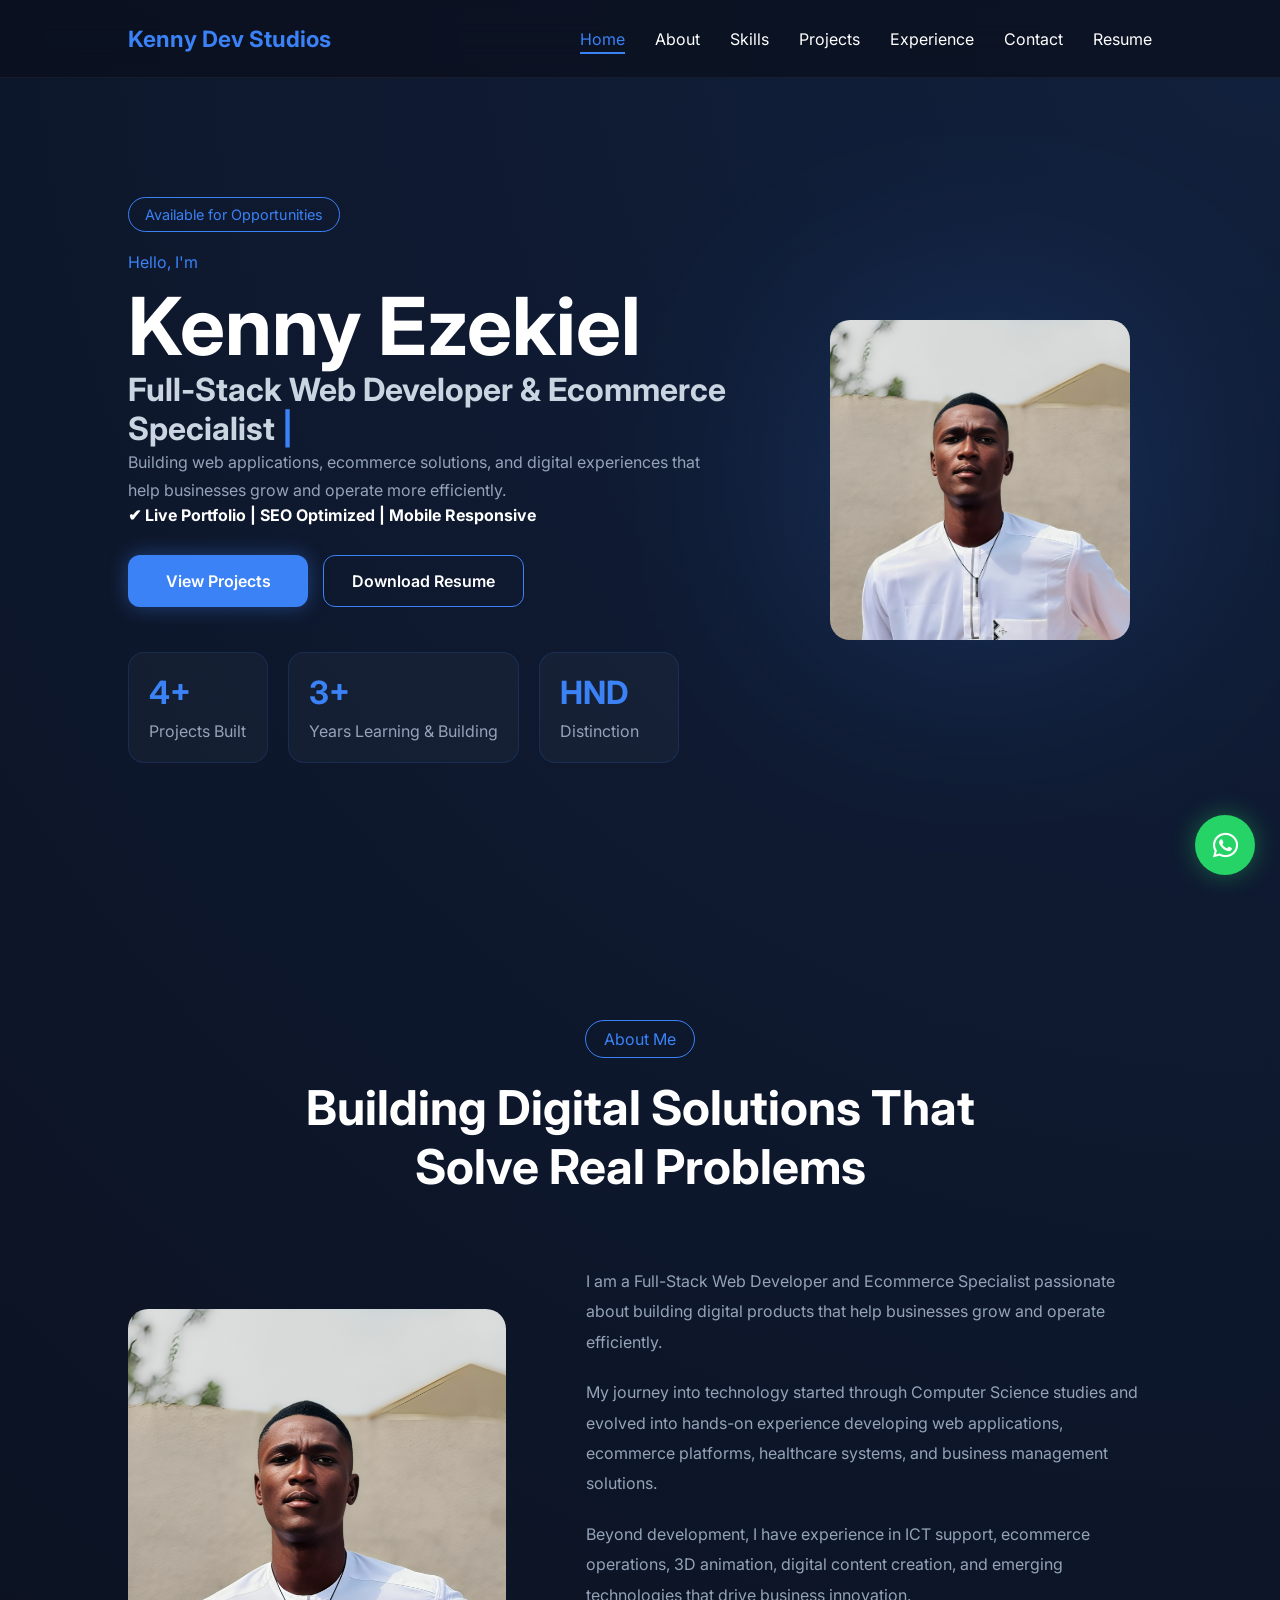
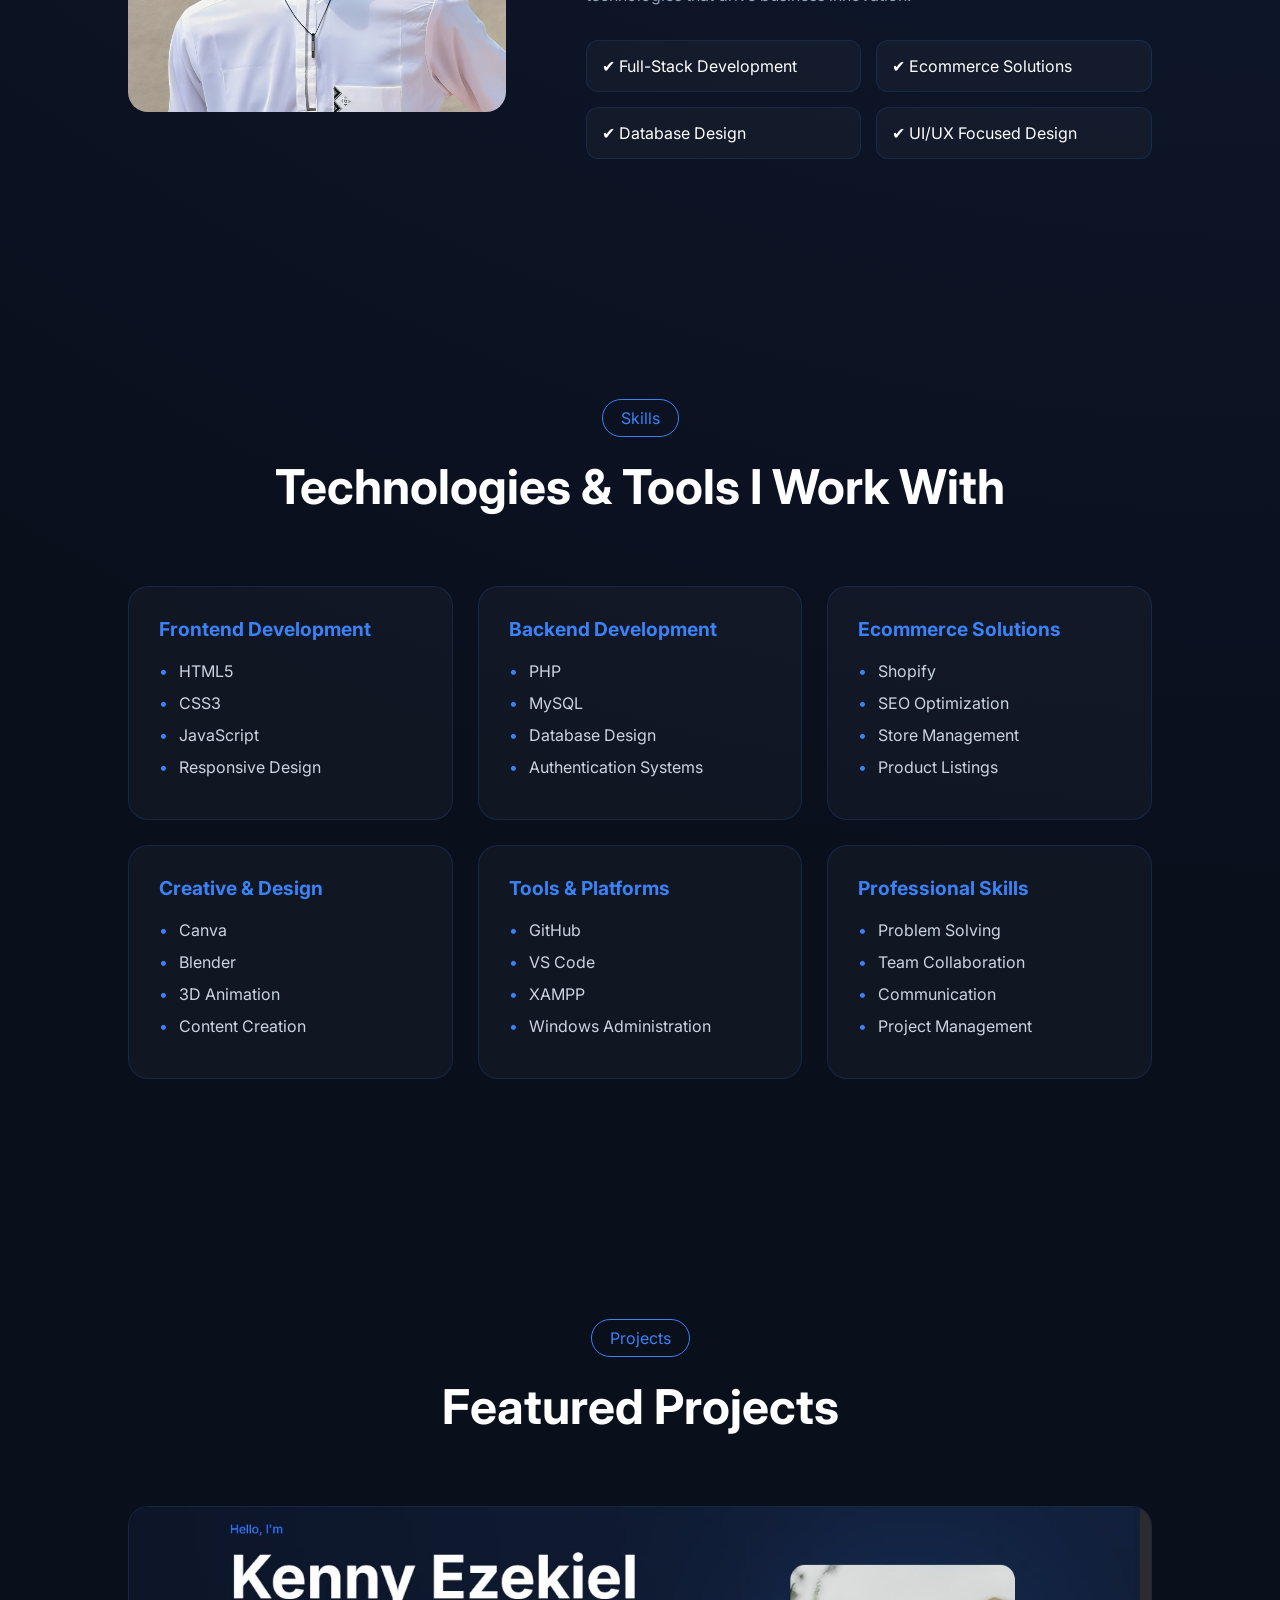
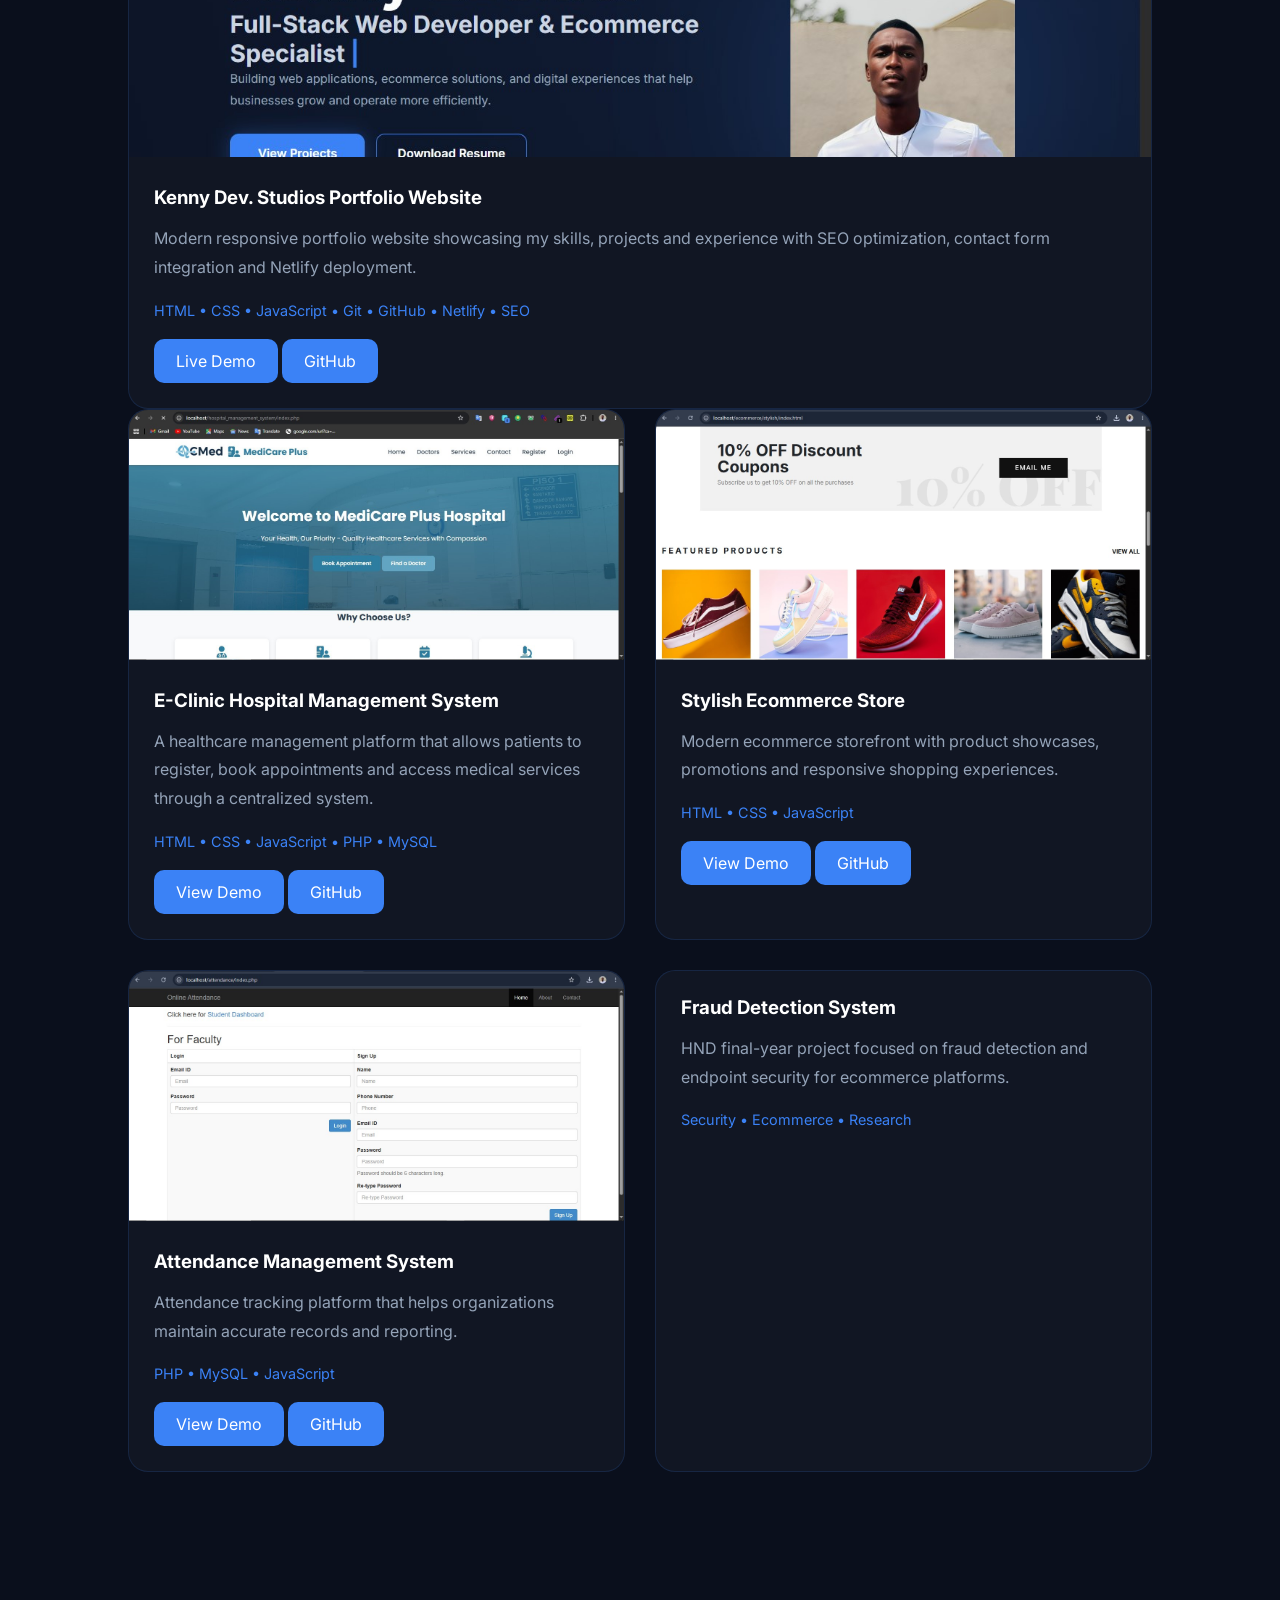
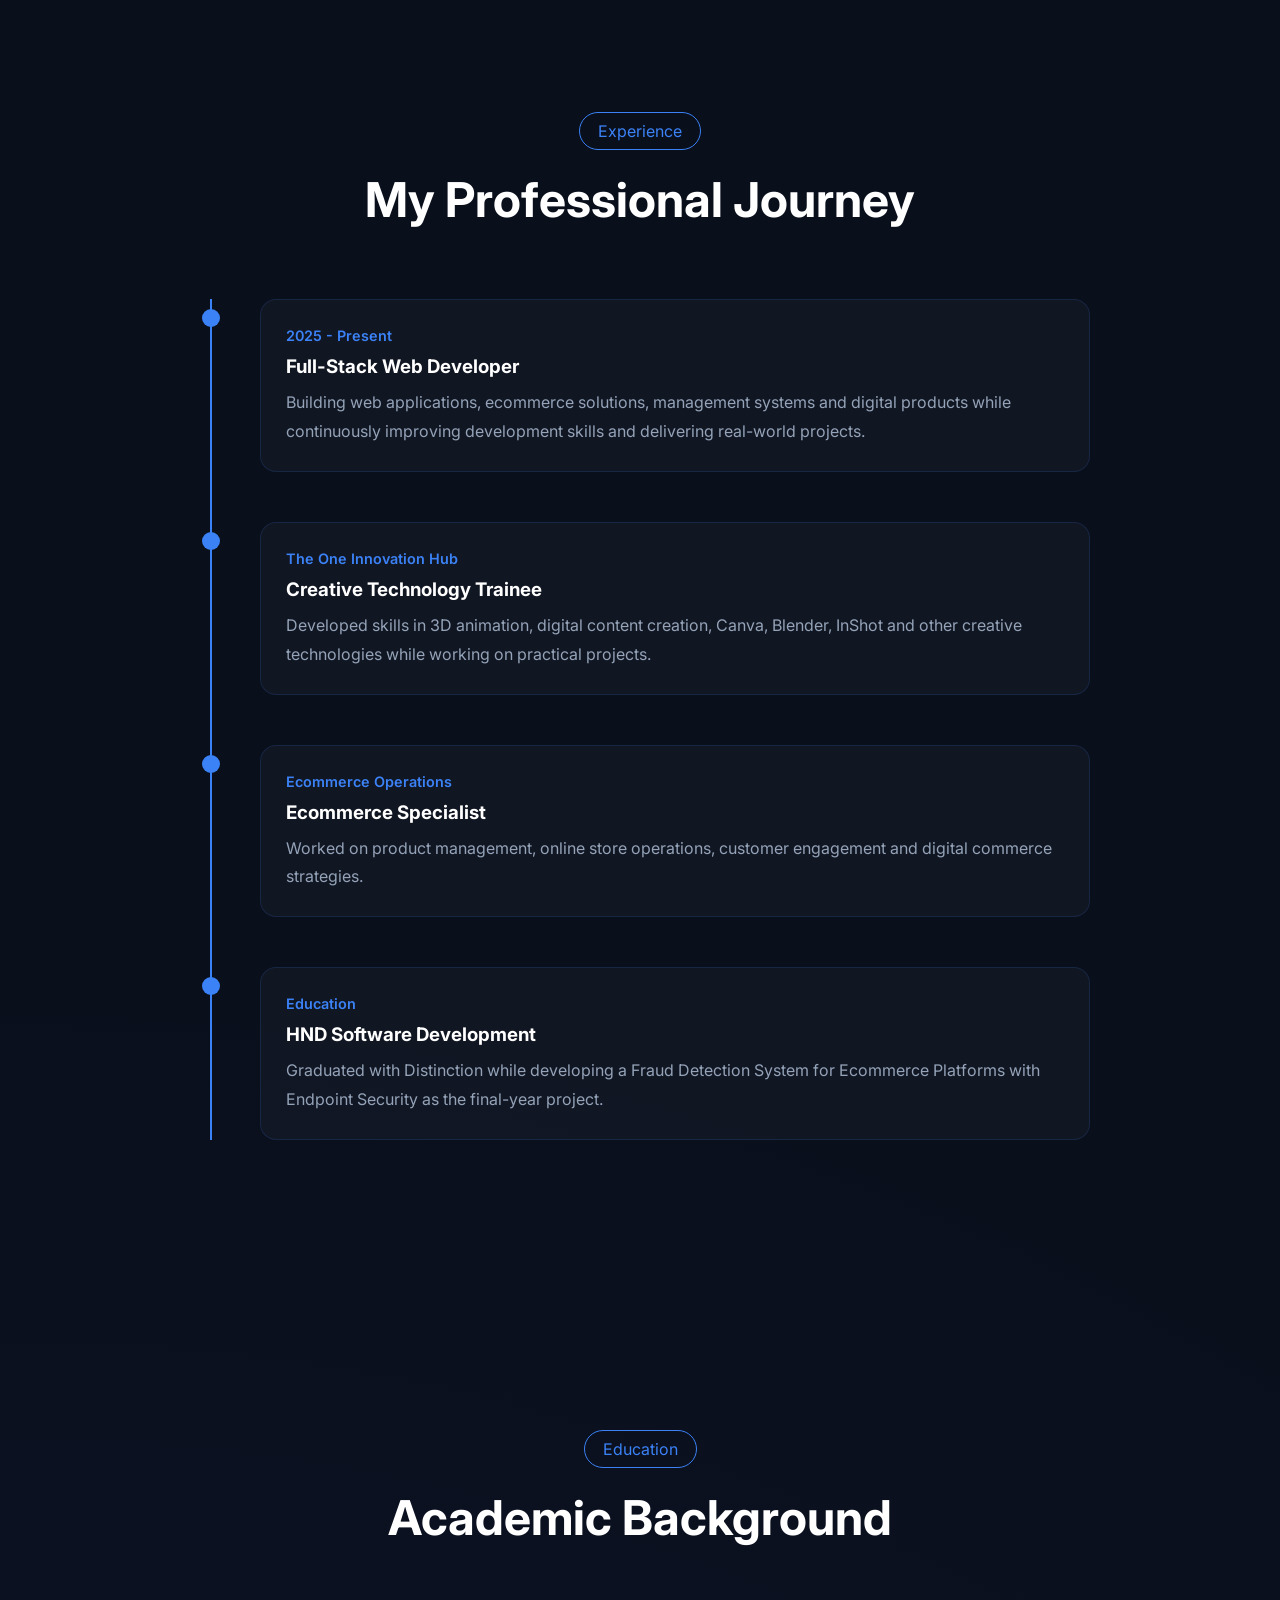
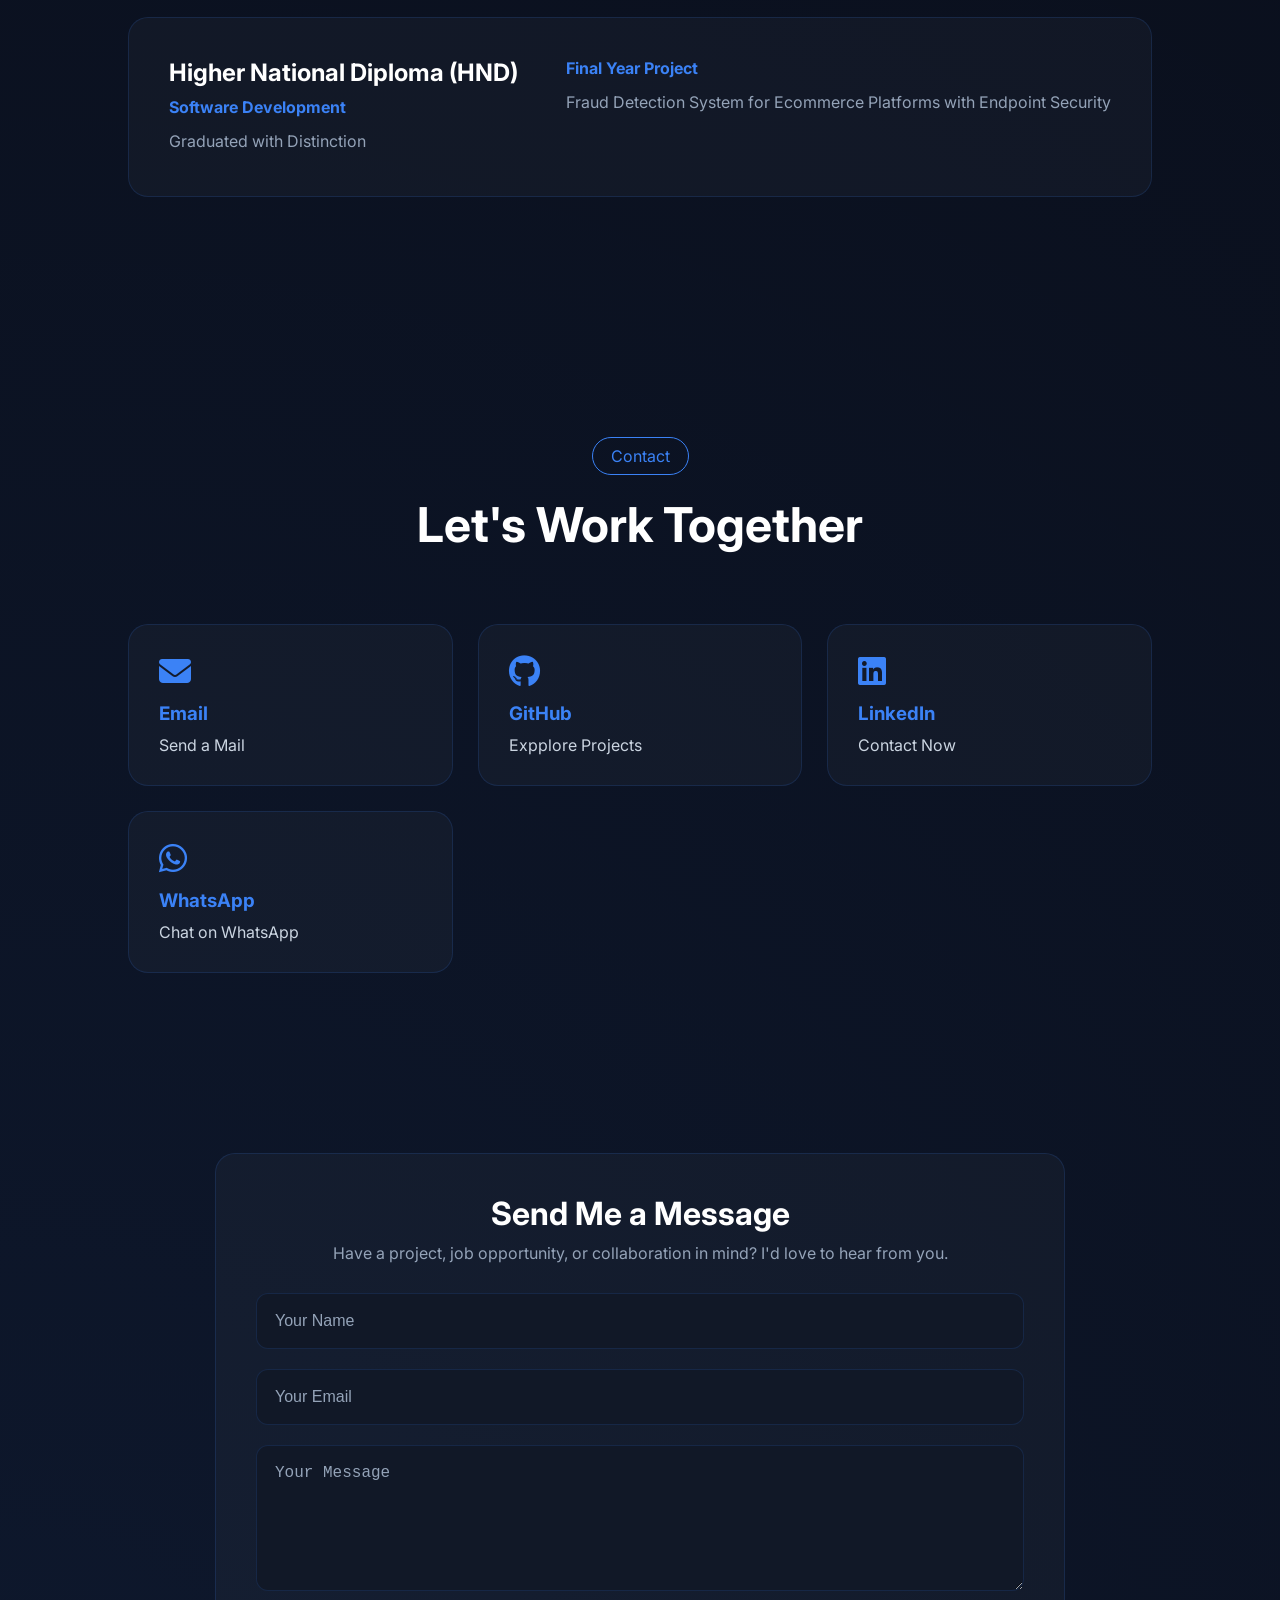
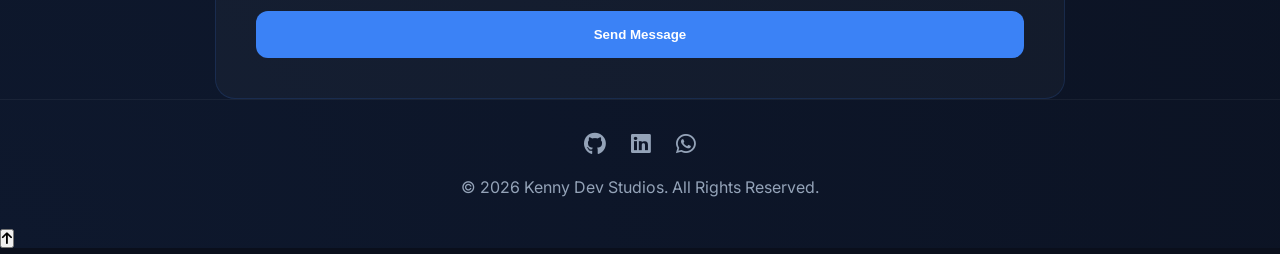
<file: index.html>
<!DOCTYPE html>
<html lang="en">

<head>
    <meta charset="UTF-8">

    <meta name="viewport" content="width=device-width, initial-scale=1.0">

<meta name="author" content="Kenny Ezekiel">

<meta name="keywords"
content="
Kenny Ezekiel,
Kenny Dev Studios,
Full Stack Developer Nigeria,
PHP Developer Nigeria,
Web Developer Nigeria,
Ecommerce Specialist,
Frontend Developer,
Backend Developer,
MySQL Developer,
JavaScript Developer,
Portfolio Website,
Payment Gateway Expert,
Software Developer Nigeria">

<meta property="og:title"
content="Kenny Ezekiel | Full-Stack Web Developer">

<meta property="og:description"
content="Full-Stack Web Developer & Ecommerce Specialist. Building responsive web applications, ecommerce solutions and business systems.">

<meta property="og:type"
content="website">

<meta property="og:url"
content="https://kennydevstudios.netlify.app">

<meta property="og:image"
content="https://kennydevstudios.netlify.app/assets/images/thumbnail.jpg">

<meta property="og:image:width"
content="1200">

<meta property="og:image:height"
content="630">

<meta name="twitter:card"
content="summary_large_image">

<meta name="twitter:title"
content="Kenny Ezekiel | Full-Stack Web Developer">

<meta name="twitter:description"
content="Full-Stack Web Developer & Ecommerce Specialist">

<meta name="twitter:image"
content="https://kennydevstudios.netlify.app/assets/images/thumbnail.jpg">

<link rel="icon" type="image/png" href="assets/images/favicon.jpg">

    <title>Kenny Ezekiel | Full-Stack Web Developer, PHP Developer, Ecommerce Specialist &
        Payment Gateway Expert in Nigeria.
    </title>

    <meta name="description" content="Kenny Ezekiel is a Full-Stack Web Developer, PHP Developer and Ecommerce Specialist in Nigeria building responsive websites, ecommerce stores, web applications and business solutions.">

    <link rel="stylesheet" href="css/style.css">
    <link rel="stylesheet" href="https://cdnjs.cloudflare.com/ajax/libs/font-awesome/6.5.2/css/all.min.css">
    <link rel="preconnect" href="https://fonts.googleapis.com">
    <link href="https://fonts.googleapis.com/css2?family=Inter:wght@300;400;500;600;700&display=swap" rel="stylesheet">
    <script type="application/ld+json">
        {
 "@context":"https://schema.org",
 "@type":"Person",
 "name":"Kenny Ezekiel",
 "jobTitle":"Full-Stack Web Developer",
 "url":"https://kennydevstudios.netlify.app/",
 "sameAs":[
   "https://github.com/kennydevstudios",    
   "https://linkedin.com/in/kennydevstudios"
 ]
}
</script>
</head>

<body>

    <!-- Navigation -->
    <header>
       <nav class="navbar">

    <div class="logo">
       Kenny Dev Studios
    </div>

    <div class="menu-toggle" id="menu-toggle">
        ☰
    </div>

    <ul class="nav-links" id="nav-links">
                <li><a href="#home">Home</a></li>
                <li><a href="#about">About</a></li>
                <li><a href="#skills">Skills</a></li>
                <li><a href="#projects">Projects</a></li>
                <li><a href="#experience">Experience</a></li>
                <li><a href="#contact">Contact</a></li>
                <li><a href="assets/resume/Kenny_Resume.pdf" target="_blank">Resume</a></li>
            </ul>
        </nav>
    </header>

    <!-- Hero -->
<section id="home" class="hero">
    <div class="hero-content">
        <!-- LEFT SIDE -->
        <div class="hero-text">
            <span class="availability">
                Available for Opportunities
            </span>
            <p class="greeting">
                Hello, I'm
            </p>
            <h1>Kenny Ezekiel</h1>
            
            <h2>
    <span id="typing-text">
        Full-Stack Web Developer &
        Ecommerce Specialist
    </span>
</h2>
          <p class="hero-description">
                Building web applications, ecommerce solutions,
                and digital experiences that help businesses grow
                and operate more efficiently.
            </p>
            <strong>✔ Live Portfolio | SEO Optimized | Mobile Responsive</strong>
            <div class="hero-buttons">
                <a href="#projects" class="btn-primary">View Projects</a>
                <a href="assets/resume/Kenny_Dev_Studios_Resume.pdf" 
                class="btn-secondary"
                target="_blank">
                Download Resume 
            </a>
            </div>

<div class="hero-stats">

    <div class="stat-card">

       <h3>
    <span class="counter" data-target="4">0</span>+
        </h3>
        
        <p>Projects Built</p>
    </div>

    <div class="stat-card">

        <h3>
    <span class="counter" data-target="3">0</span>+
        </h3>
        
        <p>Years Learning & Building</p>
    </div>

    <div class="stat-card">
        <h3>HND</h3>
        <p>Distinction</p>
    </div>

        </div>
</div>
        <!-- RIGHT SIDE -->
        <div class="hero-image">
            <img src="assets/images/kenny.jpg"
                 alt="Kenny Ezekiel">
        </div>
    </div>
</section>
                                                <!-- THE ABOUT SECTION -->
<section id="about" class="about reveal">
    <div class="container">
        <div class="section-header">
            <span class="section-tag">
                About Me
            </span>

            <h2>
                Building Digital Solutions That Solve Real Problems
            </h2>

        </div>

        <div class="about-content">
            <div class="about-image">

                <img src="assets/images/kenny.jpg"
                     alt="Kenny Ezekiel">

            </div>
            <div class="about-text">

                <p>
                    I am a Full-Stack Web Developer and Ecommerce Specialist
                    passionate about building digital products that help
                    businesses grow and operate efficiently.
                </p>

                <p>
                    My journey into technology started through Computer
                    Science studies and evolved into hands-on experience
                    developing web applications, ecommerce platforms,
                    healthcare systems, and business management solutions.
                </p>

                <p>
                    Beyond development, I have experience in ICT support,
                    ecommerce operations, 3D animation, digital content
                    creation, and emerging technologies that drive business
                    innovation.
                </p>

                <div class="about-highlights">
                    <div class="highlight">
                        ✔ Full-Stack Development
                    </div>

                    <div class="highlight">
                        ✔ Ecommerce Solutions
                    </div>

                    <div class="highlight">
                        ✔ Database Design
                    </div>

                    <div class="highlight">
                        ✔ UI/UX Focused Design
                    </div>
                </div>
            </div>
        </div>
    </div>
</section>


                                                <!-- THE SKILLS SECTION -->


<section id="skills" class="skills reveal">
    <div class="container">
        <div class="section-header">

            <span class="section-tag">
                Skills
            </span>
            <h2>
                Technologies & Tools I Work With
            </h2>
        </div>
        <div class="skills-grid">
            <div class="skill-card">
                <h3>Frontend Development</h3>
                <ul>
                    <li>HTML5</li>
                    <li>CSS3</li>
                    <li>JavaScript</li>
                    <li>Responsive Design</li>
                </ul>
            </div>

            <div class="skill-card">
                <h3>Backend Development</h3>
                <ul>
                    <li>PHP</li>
                    <li>MySQL</li>
                    <li>Database Design</li>
                    <li>Authentication Systems</li>
                </ul>
            </div>

            <div class="skill-card">
                <h3>Ecommerce Solutions</h3>
                <ul>
                    <li>Shopify</li>
                    <li>SEO Optimization</li>
                    <li>Store Management</li>
                    <li>Product Listings</li>
                </ul>
            </div>

            <div class="skill-card">
                <h3>Creative & Design</h3>
                <ul>
                    <li>Canva</li>
                    <li>Blender</li>
                    <li>3D Animation</li>
                    <li>Content Creation</li>
                </ul>
            </div>

            <div class="skill-card">
                <h3>Tools & Platforms</h3>
                <ul>
                    <li>GitHub</li>
                    <li>VS Code</li>
                    <li>XAMPP</li>
                    <li>Windows Administration</li>
                </ul>
            </div>

            <div class="skill-card">
                <h3>Professional Skills</h3>
                <ul>
                    <li>Problem Solving</li>
                    <li>Team Collaboration</li>
                    <li>Communication</li>
                    <li>Project Management</li>
                </ul>
            </div>
        </div>
    </div>
</section>


                            <!-- THE PROJECT SECTION (SHOWING ALL OF THE PROJECTS I HAVE DONE) -->

<section id="projects" class="projects reveal">
    <div class="container">
        <div class="section-header">

            <span class="section-tag">
                Projects
            </span>

            <h2>
                Featured Projects
            </h2>
        </div>


<div class="project-card">

    <img src="assets/images/portfolio.jpg"
         alt="Portfolio Website">

    <div class="project-content">

        <h3>Kenny Dev. Studios Portfolio Website</h3>

        <p>
            Modern responsive portfolio website showcasing my skills,
            projects and experience with SEO optimization,
            contact form integration and Netlify deployment.
        </p>

        <div class="project-tech">
            HTML • CSS • JavaScript • Git • GitHub • Netlify • SEO
        </div>

        <a href="https://kennydevstudios.netlify.app"
           target="_blank"
           class="project-btn">
           Live Demo
        </a>

        <a href="https://github.com/kennydevstudios/portfolio"
           target="_blank"
           class="project-btn">
           GitHub
        </a>

    </div>

</div>

        <div class="projects-grid">
            <div class="project-card">
                <img src="assets/images/eclinic.jpg" alt="E-Clinic">
                <div class="project-content">

                    <h3>E-Clinic Hospital Management System</h3>
                    <p>
                        A healthcare management platform that allows patients
                        to register, book appointments and access medical
                        services through a centralized system.
                    </p>

                    <div class="project-tech">
                        HTML • CSS • JavaScript • PHP • MySQL
                    </div>

            <a href="https://github.com/kennydevstudios/eclinic" target="_blank" class="project-btn">
                    View Demo
                </a>
            <a href="https://github.com/kennydevstudios/eclinic" target="_blank" class="project-btn">
                    GitHub
                </a>

                </div>
            </div>

            <div class="project-card">
                <img src="assets/images/ecommerce.jpg" alt="Ecommerce Store">
                <div class="project-content">
                    <h3>Stylish Ecommerce Store</h3>
                    <p>
                        Modern ecommerce storefront with product showcases,
                        promotions and responsive shopping experiences.
                    </p>              
                    <div class="project-tech">
                        HTML • CSS • JavaScript
                    </div>   
            <a href="https://github.com/kennydevstudios/ecommerce" target="_blank" class="project-btn">
                    View Demo
                </a>
            <a href="https://github.com/kennydevstudios/ecommerce" target="_blank" class="project-btn">
                GitHub
                </a>

                </div>
            </div>

            <div class="project-card">
                <img src="assets/images/attendance.jpg" alt="Attendance System">
                <div class="project-content">
                    <h3>Attendance Management System</h3>
                    <p>
                        Attendance tracking platform that helps organizations
                        maintain accurate records and reporting.
                    </p>
                    <div class="project-tech">
                        PHP • MySQL • JavaScript
                    </div>
            <a href="https://github.com/kennydevstudios/attendance" target="_blank" class="project-btn">
                    View Demo
                </a>
            <a href="https://github.com/kennydevstudios/attendance" target="_blank" class="project-btn">
                    GitHub
                </a>

                </div>
            </div>

            <div class="project-card">
                <div class="project-content">
                    <h3>Fraud Detection System</h3>
                    <p>
                        HND final-year project focused on fraud detection
                        and endpoint security for ecommerce platforms.
                    </p>
                    <div class="project-tech">
                        Security • Ecommerce • Research
                    </div>
                </div>
            </div>
        </div>
    </div>
</section>                           <!-- THE EXPERIENCE SECTION -->

<section id="experience" class="experience reveal">
    <div class="container">
        <div class="section-header">

            <span class="section-tag">
                Experience
            </span>

            <h2>
                My Professional Journey
            </h2>
        </div>

        <div class="timeline">
            <div class="timeline-item">
                <div class="timeline-content">
                    <span class="timeline-year">
                        2025 - Present
                    </span>

                    <h3>Full-Stack Web Developer</h3>
                    <p>
                        Building web applications, ecommerce solutions,
                        management systems and digital products while
                        continuously improving development skills and
                        delivering real-world projects.
                    </p>
                </div>
            </div>

            <div class="timeline-item">
                <div class="timeline-content">
                    <span class="timeline-year">
                        The One Innovation Hub
                    </span>
                    <h3>Creative Technology Trainee</h3>
                    <p>
                        Developed skills in 3D animation, digital content
                        creation, Canva, Blender, InShot and other creative
                        technologies while working on practical projects.
                    </p>
                </div>
            </div>

            <div class="timeline-item">
                <div class="timeline-content">
                    <span class="timeline-year">
                        Ecommerce Operations
                    </span>

                    <h3>Ecommerce Specialist</h3>
                    <p>
                        Worked on product management, online store operations,
                        customer engagement and digital commerce strategies.
                    </p>
                </div>
            </div>

            <div class="timeline-item">
                <div class="timeline-content">
                    <span class="timeline-year">
                        Education
                    </span>

                    <h3>HND Software Development</h3>

                    <p>
                        Graduated with Distinction while developing a Fraud
                        Detection System for Ecommerce Platforms with Endpoint
                        Security as the final-year project.
                    </p>
                </div>
            </div>
        </div>
    </div>
</section>
                           <!-- EDUCATION SECTION -->
<section id="education" class="education reveal">
   <div class="container">
        <div class="section-header">

            <span class="section-tag">
                Education
            </span>
            <h2>
                Academic Background
            </h2>
        </div>

        <div class="education-card">
            <div class="education-left">
                <h3>
                    Higher National Diploma (HND)
                </h3>
                <h4>
                    Software Development
                </h4>
                <p>
                    Graduated with Distinction
                </p>
            </div>

            <div class="education-right">
                <h4>
                    Final Year Project
                </h4>
                <p>
                    Fraud Detection System for Ecommerce Platforms
                    with Endpoint Security
                </p>
            </div>
        </div>
    </div>
</section>
                    <!-- CONTACT INFORMATION -->
<section id="contact" class="contact reveal">

    <div class="container">

        <div class="section-header">

            <span class="section-tag">
                Contact
            </span>

            <h2>
                Let's Work Together
            </h2>

        </div>

        <div class="contact-card">

        <div class="contact-item">
            <i class="fas fa-envelope"></i>
            <h3>Email</h3>
    <a href="mailto:mail.kennydevstudios@gmail.com">
        Send a Mail
    </a>
        </div>

<div class="contact-item">

    <i class="fab fa-github"></i>

    <h3>GitHub</h3>

    <a href="https://github.com/kennydevstudios"
       target="_blank">
       Expplore Projects
    </a>

</div>

<div class="contact-item">

    <i class="fab fa-linkedin"></i>

    <h3>LinkedIn</h3>

    <a href="https://linkedin.com/in/kennydevstudios"
       target="_blank">
        Contact Now
    </a>

</div>
<div class="contact-item">

    <i class="fab fa-whatsapp"></i>

    <h3>WhatsApp</h3>

    <a href="https://wa.me/2349158883124"
       target="_blank">
       Chat on WhatsApp
    </a>

</div>
        </div>
    </div>
</section>

<div class="contact-form-container">

<h3 class="form-title">
    Send Me a Message
</h3>

<p class="form-subtitle">
    Have a project, job opportunity, or collaboration in mind? I'd love to hear from you.
</p>

  <form
    action="https://formspree.io/f/xzdqdgpv"
    method="POST">

    <input
        type="text"
        name="name"
        placeholder="Your Name"
        required>

    <input
        type="email"
        name="email"
        placeholder="Your Email"
        required>

    <textarea
        name="message"
        rows="6"
        placeholder="Your Message"
        required></textarea>

    <button type="submit">
        Send Message
    </button>

</form>

</div>
    <script src="js/script.js">
    </script>

<footer class="footer">
    <div class="footer-socials">
        <a href="https://github.com/kennydevstudios"
           target="_blank">
           <i class="fab fa-github"></i>
        </a>
        <a href="https://linkedin.com/in/kennydevstudios"
           target="_blank">
           <i class="fab fa-linkedin"></i>
        </a>
        <a href="https://wa.me/2349158883124"
           target="_blank">
           <i class="fab fa-whatsapp"></i>
        </a>
    </div>
    <p>
        © 2026 Kenny Dev Studios. All Rights Reserved.
    </p>
</footer>

<a href="https://wa.me/2349158883124"
   class="whatsapp-float"
   target="_blank">
   <i class="fab fa-whatsapp"></i>
</a>

<button id="scrollTopBtn">
    <i class="fas fa-arrow-up"></i>
</button>

</body>
</html>
</file>
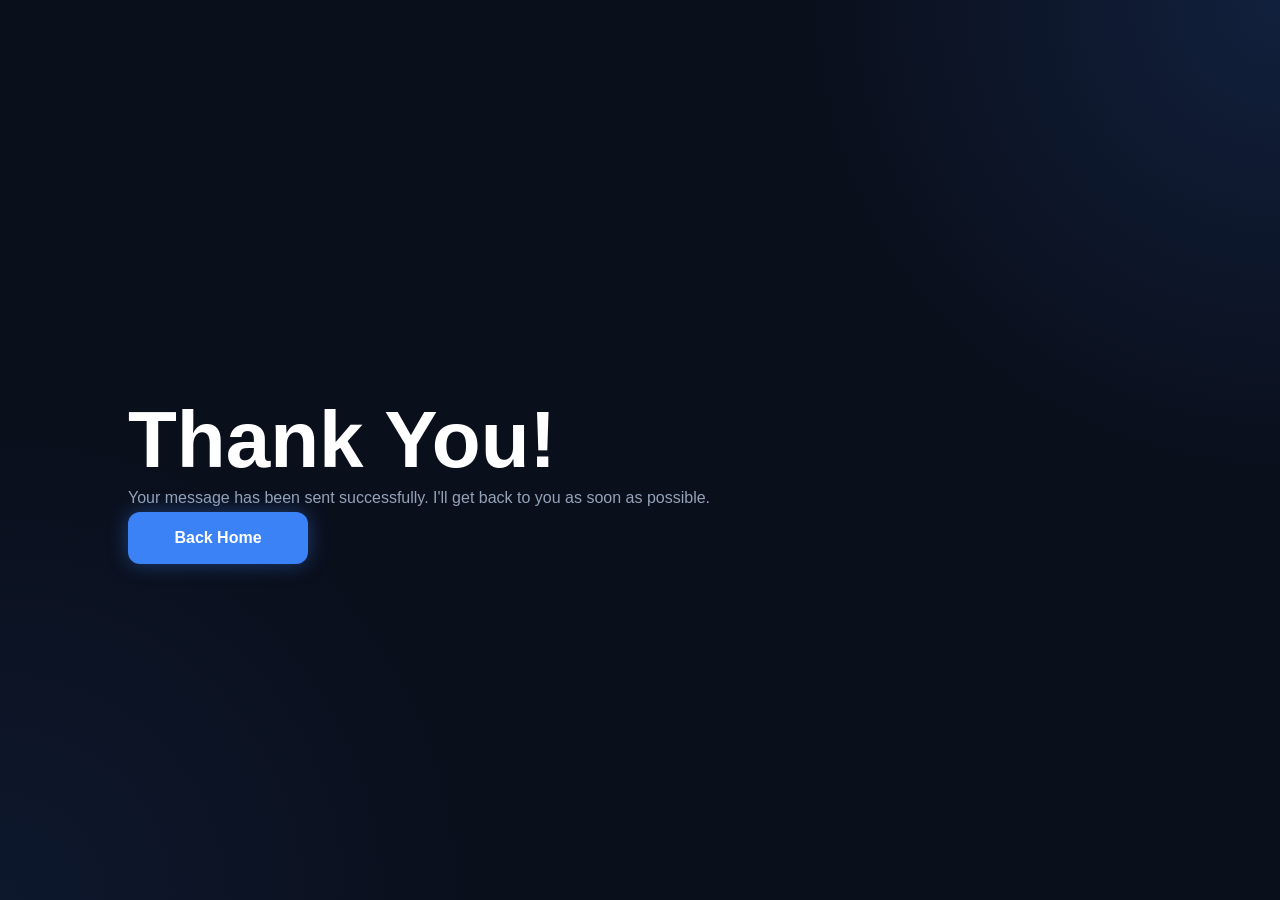
<file: success.html>
<!DOCTYPE html>
<html>
<head>
    <title>Message Sent</title>
    <link rel="stylesheet"
          href="css/style.css">
</head>
<body>
    <section class="hero">
        <div class="hero-content">
            <div class="hero-text">
                <h1>
                    Thank You!
                </h1>
                <p class="hero-description">
                    Your message has been sent successfully.
                    I'll get back to you as soon as possible.
                </p>
                <a href="index.html"
                   class="btn-primary">
                    Back Home
                </a>
            </div>
        </div>
    </section>
</body>
</html>
</file>
<file: css/style.css>
*{
    margin:0;
    padding:0;
    box-sizing:border-box;
}

html{
    scroll-behavior:smooth;
}

body{
    font-family:'Inter',sans-serif;
    background:#0A0F1C;
    background-image:
    radial-gradient(
    circle at top right,
    rgba(59,130,246,.15),
    transparent 30%),
    radial-gradient(
    circle at bottom left,
    rgba(59,130,246,.08),
    transparent 30%);
    color:white;
}
.navbar{
    display:flex;
    justify-content:space-between;
    align-items:center;
    padding:25px 10%;
    position:fixed;
    width:100%;
    background:rgba(10,15,28,.7);
    backdrop-filter:blur(20px);
    border-bottom:1px solid rgba(255,255,255,.05);
    z-index:1000;
}
.nav-links{
    display:flex;
    flex-wrap:wrap;
    justify-content:center;
}
.nav-links a.active{
    color:#3B82F6;
}
.nav-links a{
    position:relative;
}
.nav-links a::after{
    content:'';
    position:absolute;
    left:0;
    bottom:-5px;
    width:0;
    height:2px;
    background:#3B82F6;
    transition:.3s ease;
}

.nav-links a:hover::after,
.nav-links a.active::after{
    width:100%;
}

.logo{
    font-size:1.5rem;
    font-weight:700;
    color:#3B82F6;
}
.logo{
    font-size:1.4rem;
    font-weight:700;
    color:#3B82F6;
}
.logo span{
    color:#3B82F6;
}

.nav-links{
    display:flex;
    list-style:none;
    gap:30px;
}

.nav-links a{
    text-decoration:none;
    color:white;
}
#typing-text::after{
    content:'|';
    color:#3B82F6;
    animation:blink .7s infinite;
}

@keyframes blink{
    50%{
        opacity:0;
    }
}
.hero{
    min-height:100vh;
    display:flex;
    align-items:center;
    padding:140px 10% 80px;
}
.hero-content{
    display:flex;
    justify-content:space-between;
    align-items:center;
    gap:80px;
    width:100%;
}
.hero-text{
    flex:1.4;
}

.greeting{
    color:#3B82F6;
    margin-bottom:10px;
}

.hero h1{
    font-size:5rem;
    line-height:1.1;
    max-width: 700px;
    white-space: nowrap;
}
.hero h2{
    font-size:2rem;
    color:#cbd5e1;
    max-width: 700px}

.hero-description{
    max-width:650px;
    line-height:1.8;
    color:#94a3b8;
}

.hero-buttons{
    margin-top:30px;
    display:flex;
    gap:15px;
    margin-bottom:45px;
}
.reveal{
    opacity:0;
    transform:translateY(80px);
    transition:
    opacity 1s ease,
    transform 1s ease;
}

.reveal.active{
    opacity:1;
    transform:translateY(0);
}
.availability{
    display:inline-block;
    padding:8px 16px;
    border:1px solid #3B82F6;
    border-radius:30px;
    color:#3B82F6;
    margin-bottom:20px;
    font-size:.9rem;
}
.hero-stats{
    display:flex;
    gap:20px;
    margin-top:40px;
    flex-wrap:wrap;
}
.stat-card{
    background:rgba(255,255,255,.03);
    border:1px solid rgba(59,130,246,.15);
    border-radius:16px;
    padding:20px;
    min-width:140px;
    transition:.3s ease;

    animation:fadeUp .8s ease forwards;
}

.stat-card:nth-child(2){
    animation-delay:.2s;
}

.stat-card:nth-child(3){
    animation-delay:.4s;
}

@keyframes fadeUp{

    from{
        opacity:0;
        transform:translateY(20px);
    }

    to{
        opacity:1;
        transform:translateY(0);
    }

}
.stat-card:hover{
    transform:translateY(-5px);
    border-color:#3B82F6;
}

.stat-card h3{
    color:#3B82F6;
    font-size:2rem;
    margin-bottom:8px;
}

.stat-card p{
    color:#94A3B8;
    line-height:1.4;
}

.hero-stats h3{
    color:#3B82F6;
    font-size:2rem;
}

.hero-stats p{
    color:#94A3B8;
}
.btn-primary,
.btn-secondary{
    display:inline-flex;
    align-items:center;
    justify-content:center;
    height:52px;
    min-width:180px;
    padding:0 28px;
    border-radius:12px;
    text-decoration:none;
    font-weight:600;
    transition:.3s ease;
}
.btn-primary:hover,
.btn-secondary:hover{
    transform:translateY(-3px);
}
.btn-primary{
    background:#3B82F6;
    color:white;
    box-shadow:
    0 0 20px
    rgba(59,130,246,.4);
    
    animation:
    pulseGlow 2s infinite;
}
@keyframes pulseGlow{
    0%{
        box-shadow:
        0 0 20px
        rgba(59,130,246,.4);
    }
    50%{
        box-shadow:
        0 0 35px
       rgba(59,130,246,.7);
    }
    100%{
        box-shadow:
        0 0 20px
       rgba(59,130,246,.4);
    }
}

.btn-primary:hover{
    transform:translateY(-3px);
}

.btn-secondary{
    border:1px solid #3B82F6;
    color:#fff;
}

.btn-secondary:hover{
    background:#3B82F6;
}
.hero-image img{
    width:300px;
    border-radius:20px;

    animation: floatImage 4s ease-in-out infinite;
}

@keyframes floatImage{

    0%{
        transform:translateY(0);
    }

    50%{
        transform:translateY(-15px);
    }

    100%{
        transform:translateY(0);
    }

}
.hero-image{
    flex:0.8;
    display:flex;
    justify-content:center;
    margin-top: 0.2px;
}
.hero-image{
    position:relative;
}

.hero-image::before{
    content:'';
    position:absolute;
    width:300px;
    height:300px;
    background:#3B82F6;
    filter:blur(120px);
    opacity:.25;
    z-index:-1;
    top:50%;
    left:50%;
    transform:translate(-50%,-50%);
}

                /*ABOUT STYLE*/


.about{
    padding:120px 10%;
}

.container{
    max-width:1200px;
    margin:auto;
}

.section-header{
    text-align:center;
    margin-bottom:70px;
}

.section-tag{
    display:inline-block;
    padding:8px 18px;
    border:1px solid #3B82F6;
    border-radius:30px;
    color:#3B82F6;
    margin-bottom:20px;
}

.section-header h2{
    font-size:3rem;
    max-width:800px;
    margin:auto;
}

.about-content{
    display:flex;
    align-items:center;
    gap:80px;
}

.about-image{
    flex:1;
}
.about-image img{
    width:100%;
    max-width:400px;
    border-radius:20px;
}

.about-text{
    flex:1.5;
}

.about-text p{
    color:#94A3B8;
    line-height:1.9;
    margin-bottom:20px;
}

.about-highlights{
    display:grid;
    grid-template-columns:repeat(2,1fr);
    gap:15px;
    margin-top:30px;
}

.highlight{
    background:rgba(255,255,255,.03);
    border:1px solid rgba(59,130,246,.15);
    padding:15px;
    border-radius:12px;
    transition:.3s ease;
}

.highlight:hover{
    transform:translateY(-4px);
    border-color:#3B82F6;
}

                        /*SKILLS*/
.skills{
    padding:120px 10%;
}

.skills-grid{
    display:grid;
    grid-template-columns:
    repeat(auto-fit, minmax(280px, 1fr));
    gap:25px;
}

.skill-card{
    background:rgba(255,255,255,.03);
    border:1px solid rgba(59,130,246,.15);
    border-radius:20px;
    padding:30px;
    transition:.3s ease;
}

.skill-card:hover{
    transform:translateY(-8px);
    border-color:#3B82F6;
}

.skill-card h3{
    color:#3B82F6;
    margin-bottom:20px;
    font-size:1.2rem;
}

.skill-card ul{
    list-style:none;
}

.skill-card li{
    color:#CBD5E1;
    margin-bottom:12px;
    position:relative;
    padding-left:20px;
}

.skill-card li::before{
    content:"•";
    color:#3B82F6;
    position:absolute;
    left:0;
}
                        /*PROJECTS SECTIONS*/
.projects{
    padding:120px 10%;
}

.projects-grid{
    display:grid;
    grid-template-columns:repeat(auto-fit,minmax(350px,1fr));
    gap:30px;
}
.project-card:hover img{
    transform:scale(1.05);
}
.project-card{
    background:rgba(255,255,255,.03);
    border:1px solid rgba(59,130,246,.15);
    border-radius:20px;
    overflow:hidden;
    transition:.3s ease;
}

.project-card:hover{
    transform:
    translateY(-12px)
    scale(1.02);
    box-shadow:
    0 20px 40px
    rgba(59,130,246,.15);
}

.project-card img{
    width:100%;
    height:250px;
    object-fit:cover;
    transition: 0.5s ease;
}

.project-content{
    padding:25px;
}

.project-content h3{
    margin-bottom:15px;
    color:white;
}

.project-content p{
    color:#94A3B8;
    line-height:1.8;
    margin-bottom:20px;
}

.project-tech{
    color:#3B82F6;
    font-size:.9rem;
    margin-bottom:20px;
}

.project-btn{
    display:inline-block;
    padding:12px 22px;
    border-radius:10px;
    background:#3B82F6;
    color:white;
    text-decoration:none;
}
.project-buttons{
    display:flex;
    gap:10px;
    margin-top:15px;
    flex-wrap:wrap;
}
.project-tags{
    display:flex;
    flex-wrap:wrap;
    gap:10px;
    margin-bottom:20px;
}

.project-tags span{
    background:rgba(59,130,246,.15);
    color:#3B82F6;
    padding:6px 12px;
    border-radius:20px;
    font-size:.85rem;
}

                /*EXPEREINCE*/
.experience{
    padding:120px 10%;
}

.timeline{
    position:relative;
    max-width:900px;
    margin:auto;
}

.timeline::before{
    content:'';
    position:absolute;
    left:20px;
    top:0;
    width:2px;
    height:100%;
    background:#3B82F6;
}

.timeline-item{
    position:relative;
    padding-left:70px;
    margin-bottom:50px;
}

.timeline-item::before{
    content:'';
    position:absolute;
    left:12px;
    top:10px;
    width:18px;
    height:18px;
    border-radius:50%;
    background:#3B82F6;
}

.timeline-content{
    background:rgba(255,255,255,.03);
    border:1px solid rgba(59,130,246,.15);
    border-radius:16px;
    padding:25px;
}

.timeline-year{
    color:#3B82F6;
    font-size:.9rem;
    font-weight:600;
}

.timeline-content h3{
    margin:10px 0;
}

.timeline-content p{
    color:#94A3B8;
    line-height:1.8;
}

                            /*EDUCATION SECTION*/
.education{
    padding:120px 10%;
}

.education-card{
    display:flex;
    justify-content:space-between;
    gap:40px;

    background:rgba(255,255,255,.03);

    border:1px solid rgba(59,130,246,.15);

    border-radius:20px;

    padding:40px;
}

.education-left h3{
    font-size:1.5rem;
    margin-bottom:10px;
}

.education-left h4{
    color:#3B82F6;
    margin-bottom:10px;
}

.education-right h4{
    color:#3B82F6;
    margin-bottom:10px;
}

.education-right p,
.education-left p{
    color:#94A3B8;
    line-height:1.8;
}

/* CONTACT INFORMATION */

.contact{
    padding:120px 10%;
}

.contact-card{
    display:grid;
    grid-template-columns:
    repeat(auto-fit,minmax(250px,1fr));
    gap:25px;
}

.contact-item{
    background:rgba(255,255,255,.03);
    border:1px solid rgba(59,130,246,.15);
    border-radius:20px;
    padding:30px;
    transition:.3s ease;
}

.contact-item:hover{
    transform:translateY(-6px);
    border-color:#3B82F6;
}

.contact-item h3{
    color:#3B82F6;
    margin-bottom:10px;
}

.contact-item a{
    text-decoration:none;
    color:#CBD5E1;
}

.contact-form-container{
    margin-top:60px;
    background:rgba(255,255,255,.03);
    border:1px solid rgba(59,130,246,.15);
    border-radius:20px;
    padding:40px;
    max-width:850px;
    margin-left:auto;
    margin-right:auto;
}

.contact-form-container form{
    display:flex;
    flex-direction:column;
    gap:20px;
}

.contact-form-container input,
.contact-form-container textarea{
    width:100%;
    background:#111827;
    border:1px solid rgba(59,130,246,.15);
    border-radius:12px;
    padding:18px;
    color:white;
    font-size:1rem;
    transition:.3s ease;
}

.contact-form-container input::placeholder,
.contact-form-container textarea::placeholder{

    color:#94A3B8;
}

.contact-form-container input:focus,
.contact-form-container textarea:focus{
    border-color:#3B82F6;
    box-shadow:0 0 10px rgba(59,130,246,.2);
    outline:none;
}

.contact-form-container button{
    background:#3B82F6;
    color:white;
    border:none;
    padding:16px 24px;
    border-radius:12px;
    font-weight:600;
    cursor:pointer;
    transition:.3s ease;
}

.contact-form-container button:hover{
    transform:translateY(-3px);
    box-shadow:0 10px 25px rgba(59,130,246,.3);
}

.form-title{
    text-align:center;
    font-size:2rem;
    margin-bottom:10px;
}

.form-subtitle{
    text-align:center;
    color:#94A3B8;
    margin-bottom:30px;
}

.footer{
    text-align:center;
    padding:30px;
    border-top:
    1px solid rgba(255,255,255,.05);
    color:#94A3B8;
}
.footer-socials{
    display:flex;
    justify-content:center;
    gap:25px;
    margin-bottom:20px;
}

.footer-socials a{
    color:#94A3B8;
    font-size:1.4rem;
    transition:.3s ease;
}

.footer-socials a:hover{
    color:#3B82F6;

}
.contact-item i{
    font-size:2rem;
    color:#3B82F6;
    margin-bottom:15px;
}


/*MOBILE RESPONSIVENESS*/
/* =========================
   TABLETS
========================= */

@media (max-width: 992px){

    .hero-content,
    .about-content{
        flex-direction:column;
        text-align:center;
    }

    .hero-text{
        order:2;
    }

    .hero-image{
        order:1;
        margin-top:0;
    }

    .hero-buttons{
        justify-content:center;
    }

    .hero-stats{
        justify-content:center;
    }

    .about-highlights{
        grid-template-columns:1fr;
    }

    .education-card{
        flex-direction:column;
    }

}

/* =========================
   MOBILE PHONES
========================= */

@media (max-width: 768px){

    .navbar{
        padding:20px 5%;
    }

    .nav-links{
        gap:15px;
    }

    .hero{
        padding:120px 5% 80px;
    }

    .about,
    .skills,
    .projects,
    .experience,
    .education,
    .contact{
        padding:90px 5%;
    }

    .hero h1{
        font-size:3rem;
        white-space:normal;
    }

    .hero h2{
        font-size:1.5rem;
    }

    .section-header h2{
        font-size:2rem;
    }

    .hero-image img{
        width:250px;
    }

    .projects-grid{
        grid-template-columns:1fr;
    }

    .skills-grid{
        grid-template-columns:1fr;
    }

    .contact-card{
        grid-template-columns:1fr;
    }

}

/* =========================
   SMALL PHONES
========================= */

@media (max-width: 480px){

    .logo{
        font-size:1rem;
    }

    .hero h1{
        font-size:2.4rem;
    }

    .hero h2{
        font-size:1.2rem;
    }

    .hero-buttons{
        flex-direction:column;
    }

    .btn-primary,
    .btn-secondary{
        width:100%;
    }

    .hero-image img{
        width:220px;
    }

}
.whatsapp-float{
    position:fixed;
    right:25px;
    bottom:25px;
    width:60px;
    height:60px;
    border-radius:50%;
    background:#25D366;
    display:flex;
    align-items:center;
    justify-content:center;
    text-decoration:none;
    color:white;
    font-size:1.8rem;
    z-index:1000;
    box-shadow:0 0 25px rgba(37,211,102,.4);
    transition:.3s ease;
}
.whatsapp-float:hover{
    transform:translateY(-5px) scale(1.1);
}
/* =========================
   MOBILE NAVIGATION
========================= */

.menu-toggle{
    display:none;
    font-size:2rem;
    cursor:pointer;
    color:white;
}

@media (max-width:768px){

    .navbar{
        flex-direction:row;
        justify-content:space-between;
        align-items:center;
        padding:15px 5%;
    }

    .logo{
        font-size:1rem;
    }

    .menu-toggle{
        display:block;
    }

    .nav-links{
        display:none;
        position:absolute;
        top:70px;
        left:0;
        width:100%;
        background:#0A0F1C;
        flex-direction:column;
        text-align:center;
        gap:20px;
        padding:20px 0;
        border-top:1px solid rgba(255,255,255,.05);
    }

    .nav-links.show{
        display:flex;
    }

    .nav-links a{
        font-size:1rem;
    }
}
.project-card{
    opacity:0;
    transform:translateY(50px);
    animation:projectFade 1s forwards;
}

.project-card:nth-child(1){
    animation-delay:.2s;
}

.project-card:nth-child(2){
    animation-delay:.4s;
}

.project-card:nth-child(3){
    animation-delay:.6s;
}

.project-card:nth-child(4){
    animation-delay:.8s;
}

@keyframes projectFade{
    from{

        opacity:0;
        transform:translateY(50px);
    }

    to{
        opacity:1;
        transform:translateY(0);
    }
}
</file>
